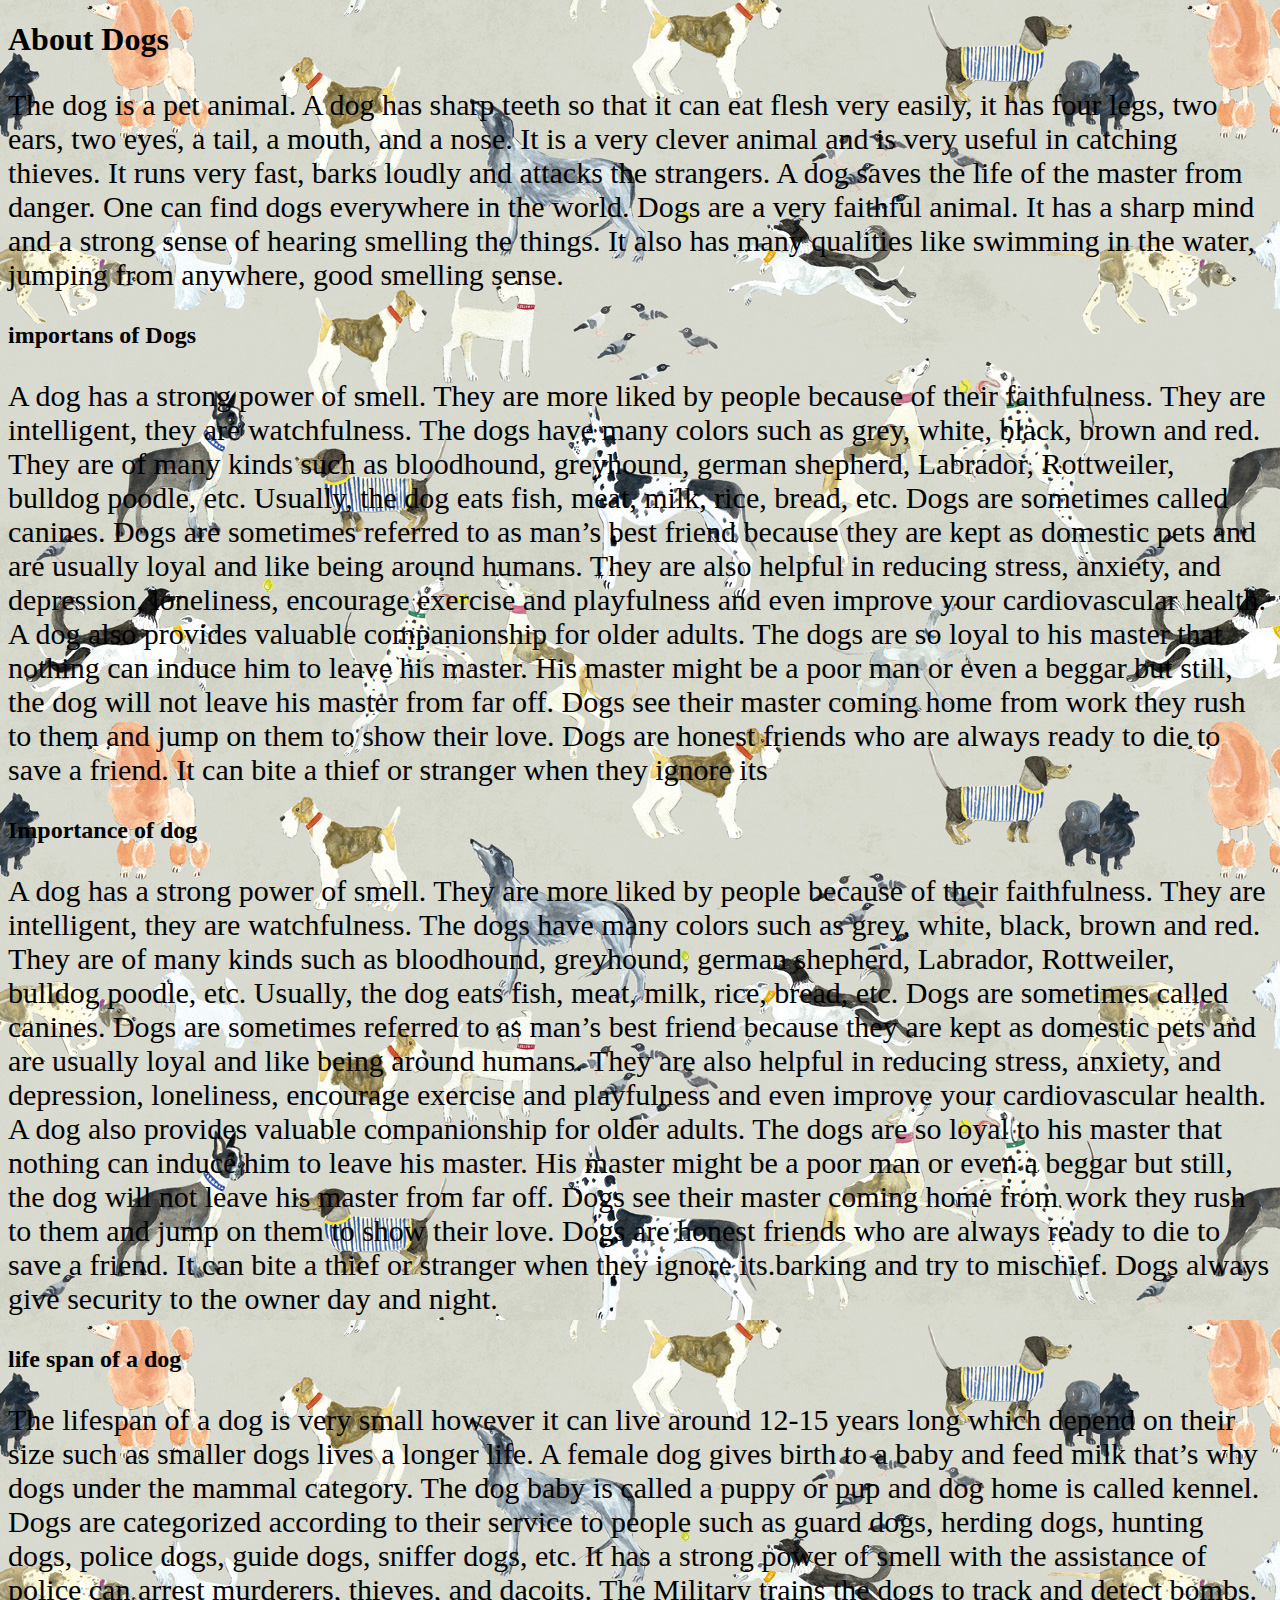
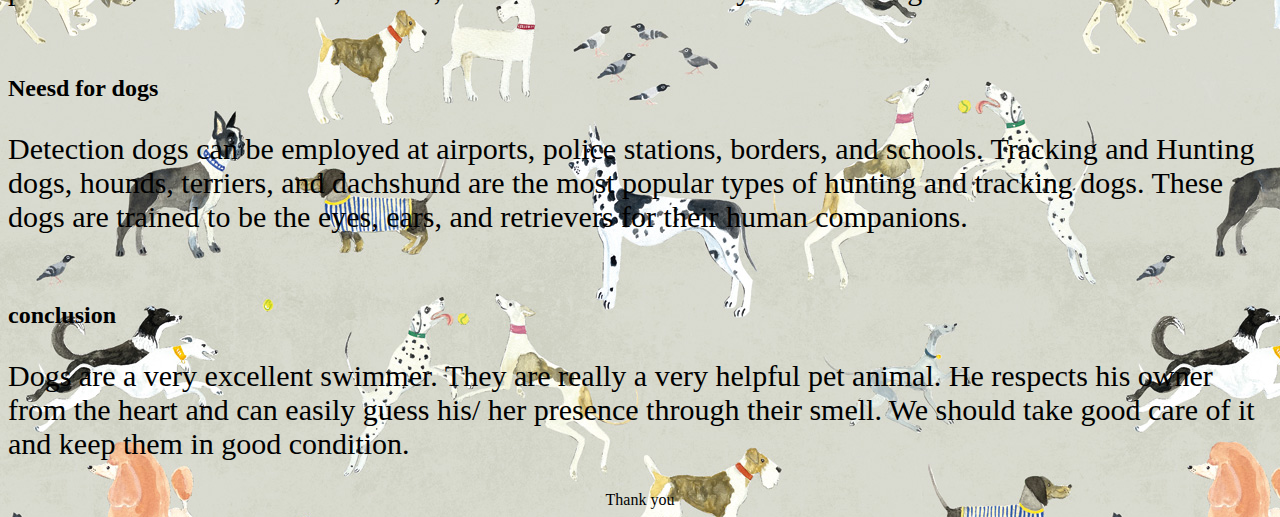
<file: about.html>
<!DOCTYPE html>
<html lang="en">
<head>
    <meta charset="UTF-8">
    <meta http-equiv="X-UA-Compatible" content="IE=edge">
    <meta name="viewport" content="width=device-width, initial-scale=1.0">
    <title>Doggy</title>
    <style>
        body
        {
            background-image: url(Doggy.jpg);
        }
        p{
            color:black;
            font-size: 30px;

        }
     </style>
 </head>
 <body>
<left><h1>About Dogs</h1></left>
<p> The dog is a pet animal. A dog has sharp teeth so that it can eat flesh very easily, it has four legs, two ears, two eyes, a tail, a mouth, and a nose. It is a very clever animal and is very useful in catching thieves. It runs very fast, barks loudly and attacks the strangers. A dog saves the life of the master from danger. One can find dogs everywhere in the world. Dogs are a very faithful animal. It has a sharp mind and a strong sense of hearing smelling the things. It also has many qualities like swimming in the water, jumping from anywhere, good smelling sense.</p>
<h2> importans of Dogs</h2>
<p> A dog has a strong power of smell. They are more liked by people because of their faithfulness. They are intelligent, they are watchfulness. The dogs have many colors such as grey, white, black, brown and red. They are of many kinds such as bloodhound, greyhound, german shepherd, Labrador, Rottweiler, bulldog poodle, etc.

    Usually, the dog eats fish, meat, milk, rice, bread, etc. Dogs are sometimes called canines. Dogs are sometimes referred to as man’s best friend because they are kept as domestic pets and are usually loyal and like being around humans. They are also helpful in reducing stress, anxiety, and depression, loneliness, encourage exercise and playfulness and even improve your cardiovascular health. A dog also provides valuable companionship for older adults.
    
    The dogs are so loyal to his master that nothing can induce him to leave his master. His master might be a poor man or even a beggar but still, the dog will not leave his master from far off. Dogs see their master coming home from work they rush to them and jump on them to show their love. Dogs are honest friends who are always ready to die to save a friend. It can bite a thief or stranger when they ignore its</p>

<h2> Importance of dog</h2>
<p>A dog has a strong power of smell. They are more liked by people because of their faithfulness. They are intelligent, they are watchfulness. The dogs have many colors such as grey, white, black, brown and red. They are of many kinds such as bloodhound, greyhound, german shepherd, Labrador, Rottweiler, bulldog poodle, etc.

    Usually, the dog eats fish, meat, milk, rice, bread, etc. Dogs are sometimes called canines. Dogs are sometimes referred to as man’s best friend because they are kept as domestic pets and are usually loyal and like being around humans. They are also helpful in reducing stress, anxiety, and depression, loneliness, encourage exercise and playfulness and even improve your cardiovascular health. A dog also provides valuable companionship for older adults.
    
    The dogs are so loyal to his master that nothing can induce him to leave his master. His master might be a poor man or even a beggar but still, the dog will not leave his master from far off. Dogs see their master coming home from work they rush to them and jump on them to show their love. Dogs are honest friends who are always ready to die to save a friend. It can bite a thief or stranger when they ignore its.barking and try to mischief. Dogs always give security to the owner day and night.</p>
 <h2>life span of a dog</h2>
 <p> The lifespan of a dog is very small however it can live around 12-15 years long which depend on their size such as smaller dogs lives a longer life. A female dog gives birth to a baby and feed milk that’s why dogs under the mammal category. The dog baby is called a puppy or pup and dog home is called kennel. Dogs are categorized according to their service to people such as guard dogs, herding dogs, hunting dogs, police dogs, guide dogs, sniffer dogs, etc. It has a strong power of smell with the assistance of police can arrest murderers, thieves, and dacoits. The Military trains the dogs to track and detect bombs.</p>

<br>
<h2> Neesd for dogs</h2>
<p> Detection dogs can be employed at airports, police stations, borders, and schools. Tracking and Hunting dogs, hounds, terriers, and dachshund are the most popular types of hunting and tracking dogs. These dogs are trained to be the eyes, ears, and retrievers for their human companions.</p>

<br>
<h2> conclusion</h2>
<p> Dogs are a very excellent swimmer. They are really a very helpful pet animal. He respects his owner from the heart and can easily guess his/ her presence through their smell. We should take good care of it and keep them in good condition.</p>

<center> 
      Thank you 
</center>



</body>
</html>
</file>
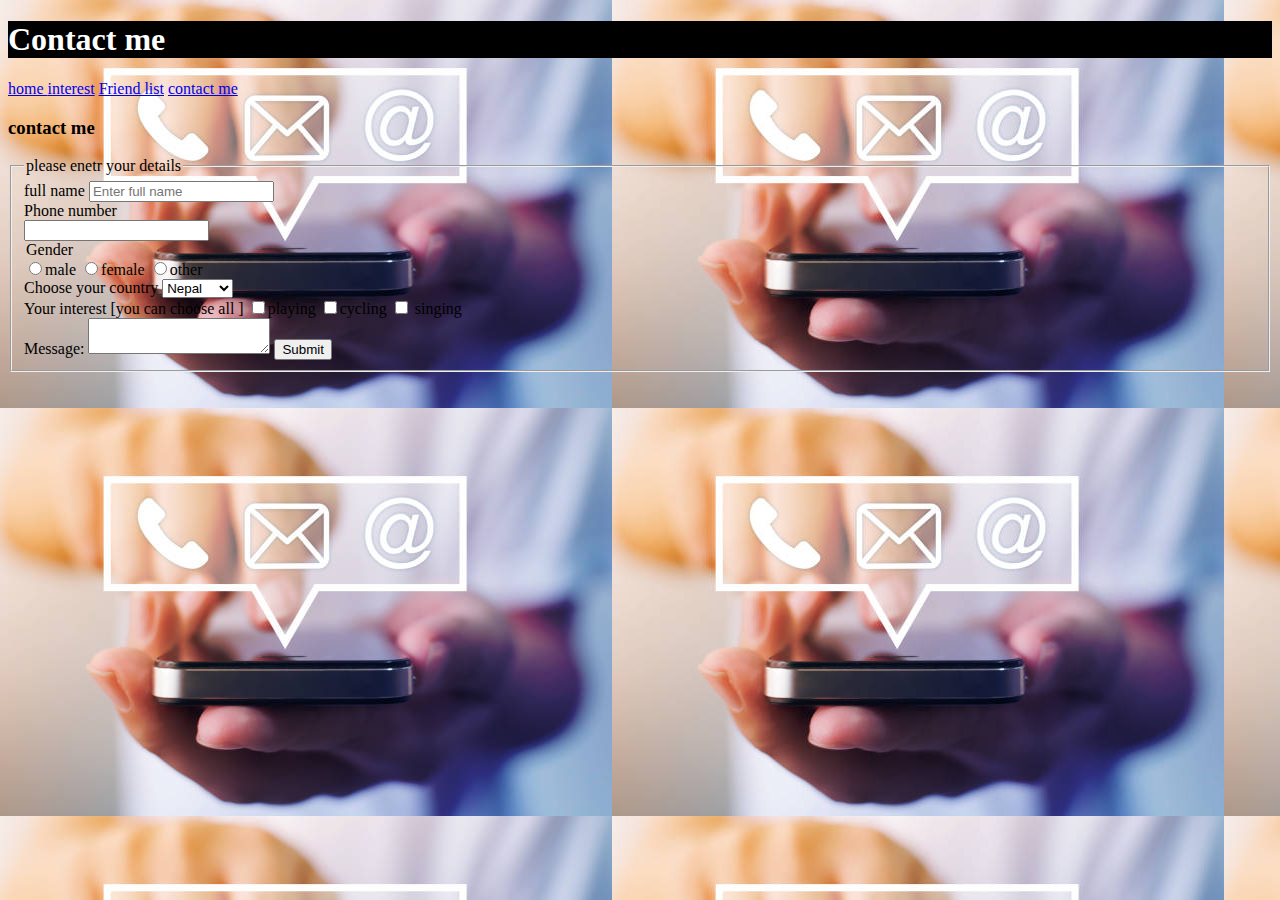
<file: contact.html>
<!DOCTYPE html>
<html>
<head>
	
	<title>  contact  </title>
	<style>
		h1{
			padding: 10pxl; 
			background-color: black;
			color: white;
			text-align:left ;
             
		}
	    footer {
	    				text-align:center ;

	    }
	  </style>
</head>
<body>
<h1>Contact me  </h1>
<a href="index.html"> home </a>
<a href="interest.html."> interest</a>
<a href="friendlist.html."> Friend list</a>
<a href="contact.html">contact me </a>

<h3>contact me</h3>
<form>
		 <fieldset>
		 	<legend>please enetr your details</legend>
	<label> full name </label>
	<input type="text " name="  Fullname "placeholder="Enter full name"><br>
	<label> Phone number  </label><br>
	<input type="number " name=" Phone" max="10" min="0" >
    <legend> Gender</legend>

	<input type="Radio" name="genetr">male
  <input type="Radio" name="genetr">female
	<input type="Radio" name="genetr">other
	<br>
	<label>Choose your country </label>

	<select>
		<option>Nepal</option>
			<option> India</option>
					<option> America </option>


	</select>
	<br>
	 <label> Your interest [you can choose all ] </label>
	 <input type="Checkbox" name="playing ">playing
	  <input type="Checkbox" name=" cycling  ">cycling
	 	  <input type="Checkbox" name=" singing  "> singing 
<br>
<label>Message:</label>
<textarea >
	 
</textarea>
<input type="Submit" name="Submit">
</fieldset>
	<style>
        body{
            background-image: url(contact.jpg);
        }
    </style>
</form>
</body>
</html>
</file>
